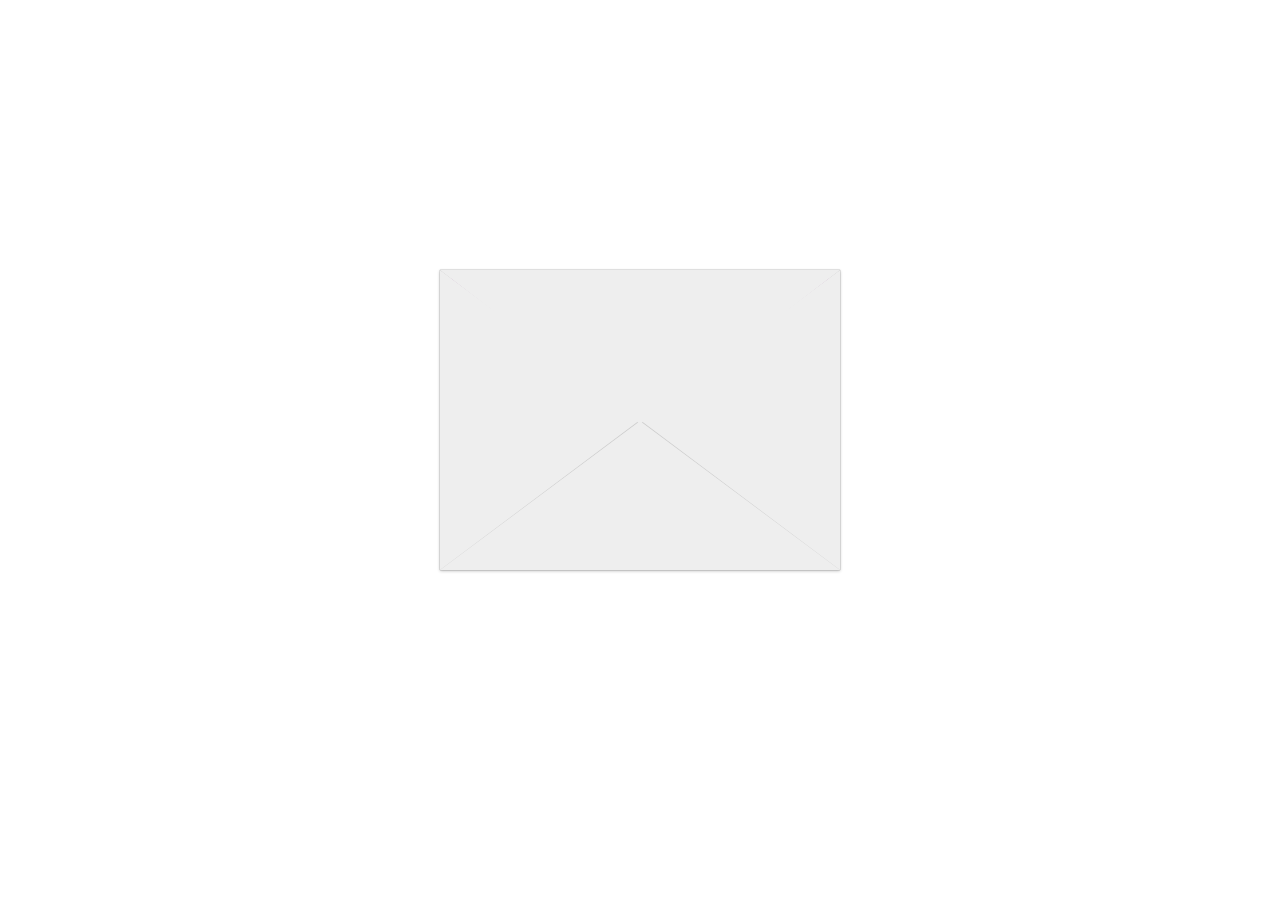
<file: fifthpage.html>
<!DOCTYPE html>
<html lang="en">
  <head>
    <meta charset="UTF-8" />
    <meta name="viewport" content="width=device-width, initial-scale=1.0" />
    <title>Happy Valentines</title>
    <link rel="stylesheet" href="fifthpage.css" />
  </head>
  <body>
    <link
      rel="stylesheet"
      href="http://fonts.googleapis.com/css?family=Pacifico"
      type="text/css"
    />

    <div id="wrapper">
      <div class="envelope open">
        <div class="flap front"></div>
        <div class="flap top"></div>
        <div class="letter" id="letter">
          <div class="center-letter animate-reveal animate-first">
            <h1>Happy Valentine's</h1>
            <br />
            <p style="margin: 0 10px">
              Hi Love, I just wanna say Happy Valentine and thank you for all
              the support that you give. Your understanding and support means so
              much to me. I appreciate how much you see me for who I truly am,
              let's create a lifetime of beautiful moments, growing stronger
              everyday. Thank you for all your love and trust.
              I love you!
            </p>
            <a href="sixthpage.html">Last</a>
          </div>
        </div>
      </div>
    </div>
    <script
      src="https://code.jquery.com/jquery-3.2.1.min.js"
      integrity="sha256-hwg4gsxgFZhOsEEamdOYGBf13FyQuiTwlAQgxVSNgt4="
      crossorigin="anonymous"
    ></script>
    <script src="fifthpage.js"></script>
  </body>
</html>
</file>
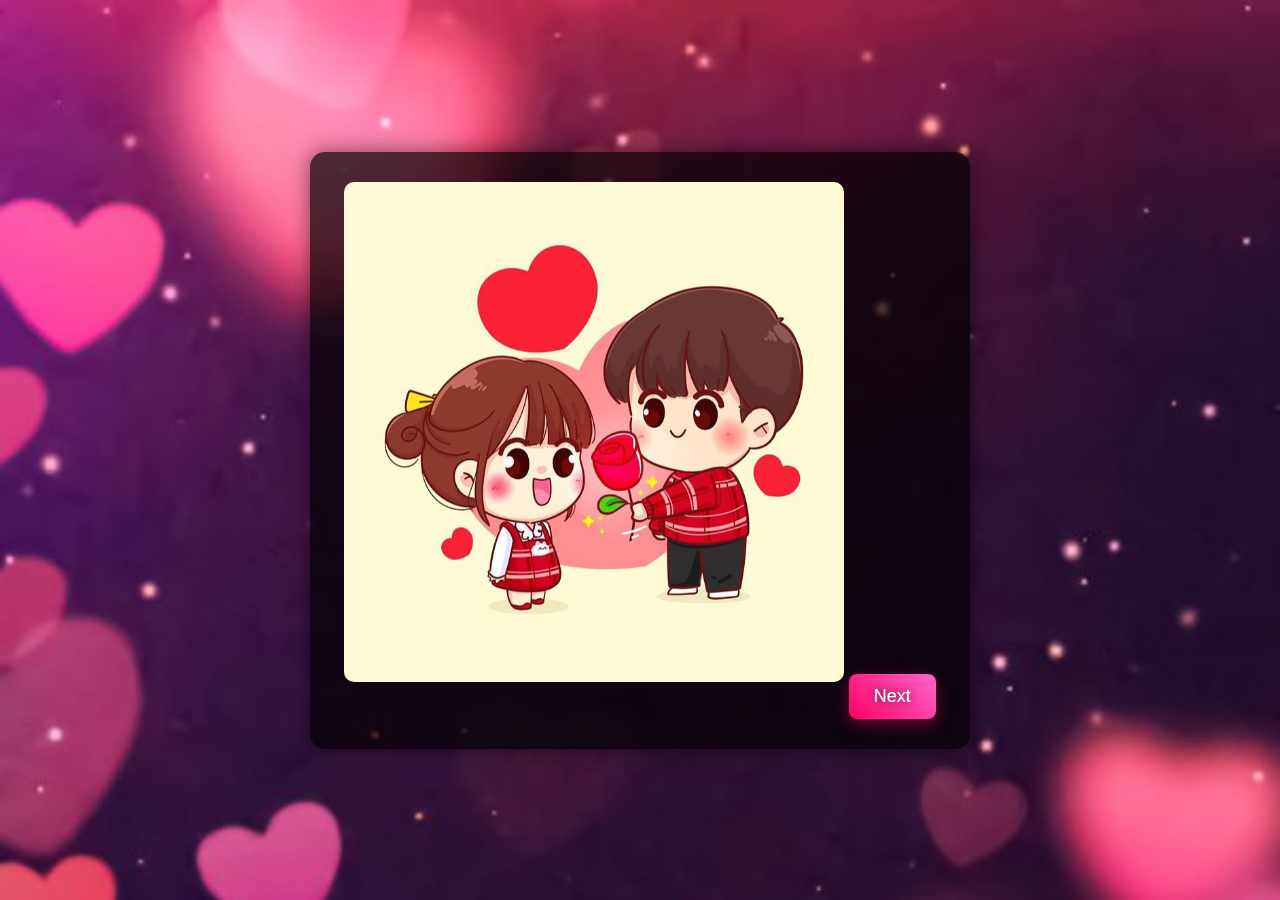
<file: firstpage.html>
<!DOCTYPE html>
<html lang="en">
  <head>
    <meta charset="UTF-8" />
    <meta name="viewport" content="width=device-width, initial-scale=1.0" />
    <title>Happy Valentine's</title>
    <link rel="stylesheet" href="firstpage.css" />
  </head>
  <body>
    <div class="container">
      <img src="FlowersForYou.jpg" alt="Foto" class="photo" />
      <a href="secondpage.html" class="next-button">Next</a>
    </div>
    <script></script>
  </body>
</html>
</file>
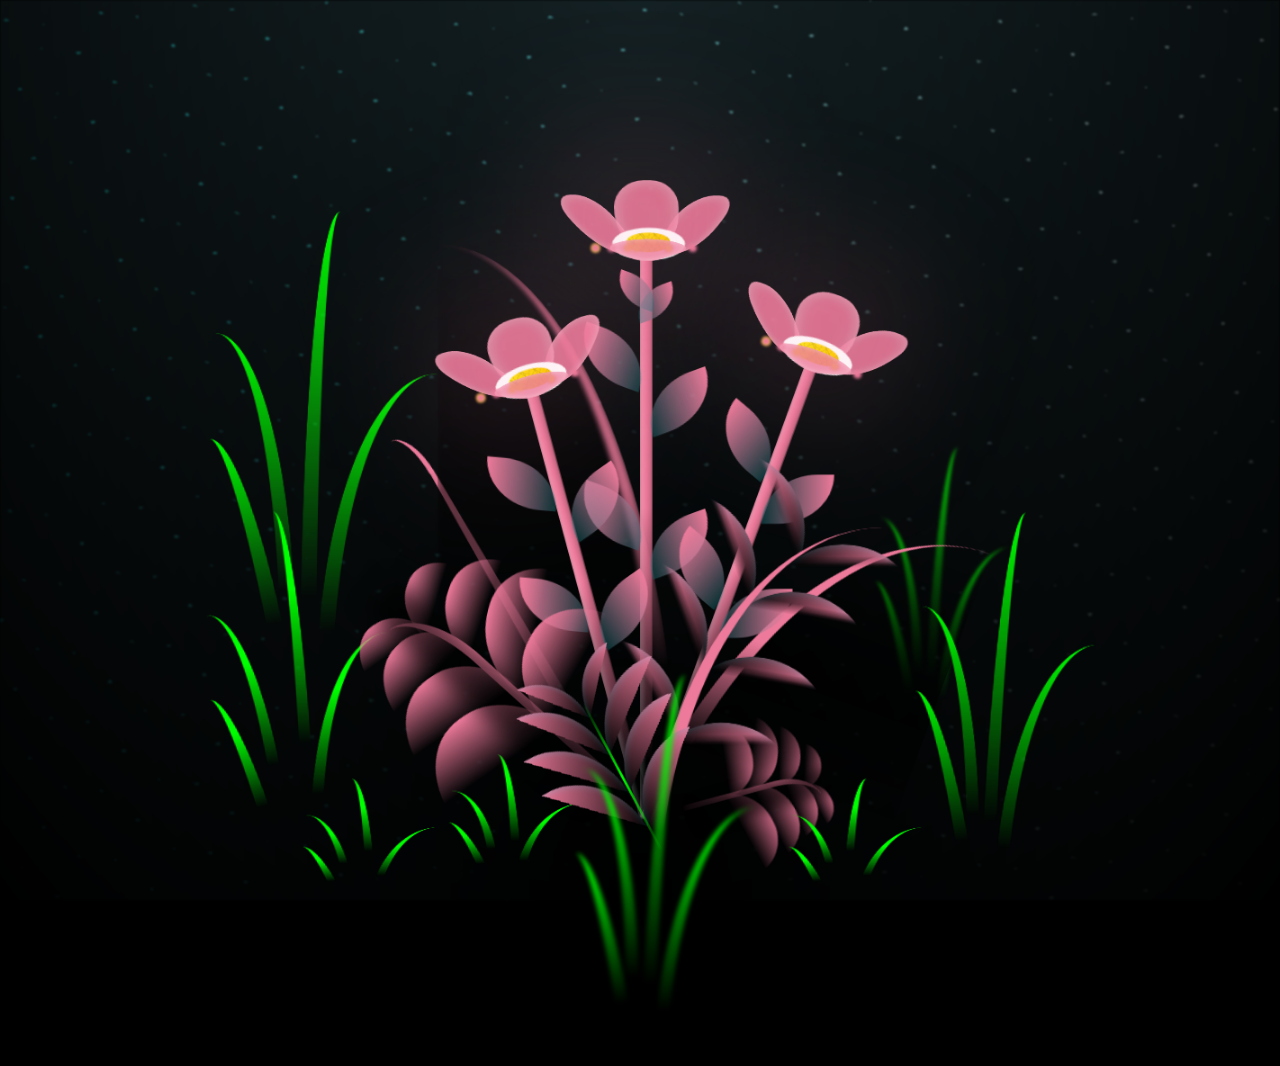
<file: flowers.html>
<!DOCTYPE html>
<html lang="en">
  <head>
    <meta charset="UTF-8" />
    <title></title>
    <link rel="stylesheet" href="styles.css" />
  </head>
  <body>
    <body class="not-loaded">
      <div class="night"></div>
      <div class="flowers">
        <div class="flower flower--1">
          <div class="flower__leafs flower__leafs--1">
            <div class="flower__leaf flower__leaf--1"></div>
            <div class="flower__leaf flower__leaf--2"></div>
            <div class="flower__leaf flower__leaf--3"></div>
            <div class="flower__leaf flower__leaf--4"></div>
            <div class="flower__white-circle"></div>

            <div class="flower__light flower__light--1"></div>
            <div class="flower__light flower__light--2"></div>
            <div class="flower__light flower__light--3"></div>
            <div class="flower__light flower__light--4"></div>
            <div class="flower__light flower__light--5"></div>
            <div class="flower__light flower__light--6"></div>
            <div class="flower__light flower__light--7"></div>
            <div class="flower__light flower__light--8"></div>
          </div>
          <div class="flower__line">
            <div class="flower__line__leaf flower__line__leaf--1"></div>
            <div class="flower__line__leaf flower__line__leaf--2"></div>
            <div class="flower__line__leaf flower__line__leaf--3"></div>
            <div class="flower__line__leaf flower__line__leaf--4"></div>
            <div class="flower__line__leaf flower__line__leaf--5"></div>
            <div class="flower__line__leaf flower__line__leaf--6"></div>
          </div>
        </div>

        <div class="flower flower--2">
          <div class="flower__leafs flower__leafs--2">
            <div class="flower__leaf flower__leaf--1"></div>
            <div class="flower__leaf flower__leaf--2"></div>
            <div class="flower__leaf flower__leaf--3"></div>
            <div class="flower__leaf flower__leaf--4"></div>
            <div class="flower__white-circle"></div>

            <div class="flower__light flower__light--1"></div>
            <div class="flower__light flower__light--2"></div>
            <div class="flower__light flower__light--3"></div>
            <div class="flower__light flower__light--4"></div>
            <div class="flower__light flower__light--5"></div>
            <div class="flower__light flower__light--6"></div>
            <div class="flower__light flower__light--7"></div>
            <div class="flower__light flower__light--8"></div>
          </div>
          <div class="flower__line">
            <div class="flower__line__leaf flower__line__leaf--1"></div>
            <div class="flower__line__leaf flower__line__leaf--2"></div>
            <div class="flower__line__leaf flower__line__leaf--3"></div>
            <div class="flower__line__leaf flower__line__leaf--4"></div>
          </div>
        </div>

        <div class="flower flower--3">
          <div class="flower__leafs flower__leafs--3">
            <div class="flower__leaf flower__leaf--1"></div>
            <div class="flower__leaf flower__leaf--2"></div>
            <div class="flower__leaf flower__leaf--3"></div>
            <div class="flower__leaf flower__leaf--4"></div>
            <div class="flower__white-circle"></div>

            <div class="flower__light flower__light--1"></div>
            <div class="flower__light flower__light--2"></div>
            <div class="flower__light flower__light--3"></div>
            <div class="flower__light flower__light--4"></div>
            <div class="flower__light flower__light--5"></div>
            <div class="flower__light flower__light--6"></div>
            <div class="flower__light flower__light--7"></div>
            <div class="flower__light flower__light--8"></div>
          </div>
          <div class="flower__line">
            <div class="flower__line__leaf flower__line__leaf--1"></div>
            <div class="flower__line__leaf flower__line__leaf--2"></div>
            <div class="flower__line__leaf flower__line__leaf--3"></div>
            <div class="flower__line__leaf flower__line__leaf--4"></div>
          </div>
        </div>

        <div class="grow-ans" style="--d: 1.2s">
          <div class="flower__g-long">
            <div class="flower__g-long__top"></div>
            <div class="flower__g-long__bottom"></div>
          </div>
        </div>

        <div class="growing-grass">
          <div class="flower__grass flower__grass--1">
            <div class="flower__grass--top"></div>
            <div class="flower__grass--bottom"></div>
            <div class="flower__grass__leaf flower__grass__leaf--1"></div>
            <div class="flower__grass__leaf flower__grass__leaf--2"></div>
            <div class="flower__grass__leaf flower__grass__leaf--3"></div>
            <div class="flower__grass__leaf flower__grass__leaf--4"></div>
            <div class="flower__grass__leaf flower__grass__leaf--5"></div>
            <div class="flower__grass__leaf flower__grass__leaf--6"></div>
            <div class="flower__grass__leaf flower__grass__leaf--7"></div>
            <div class="flower__grass__leaf flower__grass__leaf--8"></div>
            <div class="flower__grass__overlay"></div>
          </div>
        </div>

        <div class="growing-grass">
          <div class="flower__grass flower__grass--2">
            <div class="flower__grass--top"></div>
            <div class="flower__grass--bottom"></div>
            <div class="flower__grass__leaf flower__grass__leaf--1"></div>
            <div class="flower__grass__leaf flower__grass__leaf--2"></div>
            <div class="flower__grass__leaf flower__grass__leaf--3"></div>
            <div class="flower__grass__leaf flower__grass__leaf--4"></div>
            <div class="flower__grass__leaf flower__grass__leaf--5"></div>
            <div class="flower__grass__leaf flower__grass__leaf--6"></div>
            <div class="flower__grass__leaf flower__grass__leaf--7"></div>
            <div class="flower__grass__leaf flower__grass__leaf--8"></div>
            <div class="flower__grass__overlay"></div>
          </div>
        </div>

        <div class="grow-ans" style="--d: 2.4s">
          <div class="flower__g-right flower__g-right--1">
            <div class="leaf"></div>
          </div>
        </div>

        <div class="grow-ans" style="--d: 2.8s">
          <div class="flower__g-right flower__g-right--2">
            <div class="leaf"></div>
          </div>
        </div>

        <div class="grow-ans" style="--d: 2.8s">
          <div class="flower__g-front">
            <div
              class="flower__g-front__leaf-wrapper flower__g-front__leaf-wrapper--1"
            >
              <div class="flower__g-front__leaf"></div>
            </div>
            <div
              class="flower__g-front__leaf-wrapper flower__g-front__leaf-wrapper--2"
            >
              <div class="flower__g-front__leaf"></div>
            </div>
            <div
              class="flower__g-front__leaf-wrapper flower__g-front__leaf-wrapper--3"
            >
              <div class="flower__g-front__leaf"></div>
            </div>
            <div
              class="flower__g-front__leaf-wrapper flower__g-front__leaf-wrapper--4"
            >
              <div class="flower__g-front__leaf"></div>
            </div>
            <div
              class="flower__g-front__leaf-wrapper flower__g-front__leaf-wrapper--5"
            >
              <div class="flower__g-front__leaf"></div>
            </div>
            <div
              class="flower__g-front__leaf-wrapper flower__g-front__leaf-wrapper--6"
            >
              <div class="flower__g-front__leaf"></div>
            </div>
            <div
              class="flower__g-front__leaf-wrapper flower__g-front__leaf-wrapper--7"
            >
              <div class="flower__g-front__leaf"></div>
            </div>
            <div
              class="flower__g-front__leaf-wrapper flower__g-front__leaf-wrapper--8"
            >
              <div class="flower__g-front__leaf"></div>
            </div>
            <div class="flower__g-front__line"></div>
          </div>
        </div>

        <div class="grow-ans" style="--d: 3.2s">
          <div class="flower__g-fr">
            <div class="leaf"></div>
            <div class="flower__g-fr__leaf flower__g-fr__leaf--1"></div>
            <div class="flower__g-fr__leaf flower__g-fr__leaf--2"></div>
            <div class="flower__g-fr__leaf flower__g-fr__leaf--3"></div>
            <div class="flower__g-fr__leaf flower__g-fr__leaf--4"></div>
            <div class="flower__g-fr__leaf flower__g-fr__leaf--5"></div>
            <div class="flower__g-fr__leaf flower__g-fr__leaf--6"></div>
            <div class="flower__g-fr__leaf flower__g-fr__leaf--7"></div>
            <div class="flower__g-fr__leaf flower__g-fr__leaf--8"></div>
          </div>
        </div>

        <div class="long-g long-g--0">
          <div class="grow-ans" style="--d: 3s">
            <div class="leaf leaf--0"></div>
          </div>
          <div class="grow-ans" style="--d: 2.2s">
            <div class="leaf leaf--1"></div>
          </div>
          <div class="grow-ans" style="--d: 3.4s">
            <div class="leaf leaf--2"></div>
          </div>
          <div class="grow-ans" style="--d: 3.6s">
            <div class="leaf leaf--3"></div>
          </div>
        </div>

        <div class="long-g long-g--1">
          <div class="grow-ans" style="--d: 3.6s">
            <div class="leaf leaf--0"></div>
          </div>
          <div class="grow-ans" style="--d: 3.8s">
            <div class="leaf leaf--1"></div>
          </div>
          <div class="grow-ans" style="--d: 4s">
            <div class="leaf leaf--2"></div>
          </div>
          <div class="grow-ans" style="--d: 4.2s">
            <div class="leaf leaf--3"></div>
          </div>
        </div>

        <div class="long-g long-g--2">
          <div class="grow-ans" style="--d: 4s">
            <div class="leaf leaf--0"></div>
          </div>
          <div class="grow-ans" style="--d: 4.2s">
            <div class="leaf leaf--1"></div>
          </div>
          <div class="grow-ans" style="--d: 4.4s">
            <div class="leaf leaf--2"></div>
          </div>
          <div class="grow-ans" style="--d: 4.6s">
            <div class="leaf leaf--3"></div>
          </div>
        </div>

        <div class="long-g long-g--3">
          <div class="grow-ans" style="--d: 4s">
            <div class="leaf leaf--0"></div>
          </div>
          <div class="grow-ans" style="--d: 4.2s">
            <div class="leaf leaf--1"></div>
          </div>
          <div class="grow-ans" style="--d: 3s">
            <div class="leaf leaf--2"></div>
          </div>
          <div class="grow-ans" style="--d: 3.6s">
            <div class="leaf leaf--3"></div>
          </div>
        </div>

        <div class="long-g long-g--4">
          <div class="grow-ans" style="--d: 4s">
            <div class="leaf leaf--0"></div>
          </div>
          <div class="grow-ans" style="--d: 4.2s">
            <div class="leaf leaf--1"></div>
          </div>
          <div class="grow-ans" style="--d: 3s">
            <div class="leaf leaf--2"></div>
          </div>
          <div class="grow-ans" style="--d: 3.6s">
            <div class="leaf leaf--3"></div>
          </div>
        </div>

        <div class="long-g long-g--5">
          <div class="grow-ans" style="--d: 4s">
            <div class="leaf leaf--0"></div>
          </div>
          <div class="grow-ans" style="--d: 4.2s">
            <div class="leaf leaf--1"></div>
          </div>
          <div class="grow-ans" style="--d: 3s">
            <div class="leaf leaf--2"></div>
          </div>
          <div class="grow-ans" style="--d: 3.6s">
            <div class="leaf leaf--3"></div>
          </div>
        </div>

        <div class="long-g long-g--6">
          <div class="grow-ans" style="--d: 4.2s">
            <div class="leaf leaf--0"></div>
          </div>
          <div class="grow-ans" style="--d: 4.4s">
            <div class="leaf leaf--1"></div>
          </div>
          <div class="grow-ans" style="--d: 4.6s">
            <div class="leaf leaf--2"></div>
          </div>
          <div class="grow-ans" style="--d: 4.8s">
            <div class="leaf leaf--3"></div>
          </div>
        </div>

        <div class="long-g long-g--7">
          <div class="grow-ans" style="--d: 3s">
            <div class="leaf leaf--0"></div>
          </div>
          <div class="grow-ans" style="--d: 3.2s">
            <div class="leaf leaf--1"></div>
          </div>
          <div class="grow-ans" style="--d: 3.5s">
            <div class="leaf leaf--2"></div>
          </div>
          <div class="grow-ans" style="--d: 3.6s">
            <div class="leaf leaf--3"></div>
          </div>
        </div>
      </div>
      <!-- Music ( Terserah mau ganti atau ngga mah) -->
      <audio id="background-music" autoplay muted loop>
        <source src="Flowers.mp3" type="audio/mpeg" />
        Your browser does not support the audio element.
      </audio>
    </body>
    <!-- partial -->
    <script src="script.js"></script>
    <script>
      window.addEventListener("load", function () {
        const audio = document.getElementById("background-music");
        audio.muted = false; // Unmute the audio after the page loads
      });
    </script>
  </body>
</html>
</file>
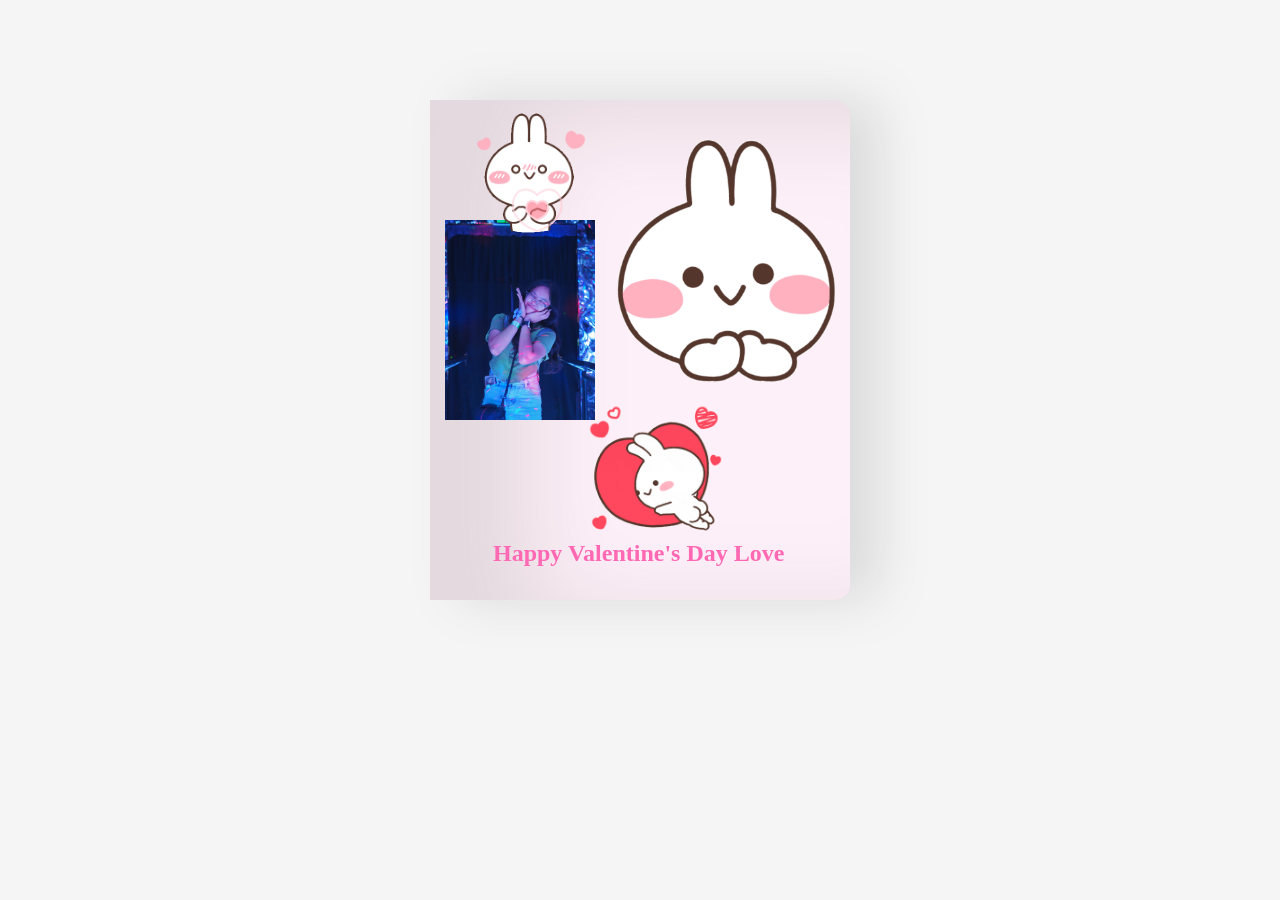
<file: fourthpage.html>
<!DOCTYPE html>
<html lang="en">
  <head>
    <meta charset="UTF-8" />
    <meta name="viewport" content="width=device-width, initial-scale=1.0" />
    <title>Happy Valentines</title>
    <link rel="stylesheet" href="fourthpage.css" />
  </head>
  <body>
    <div class="body">
      <div class="valentineCard">
        <div class="cardFront">
          <img src="WINK.gif" class="wink" alt="wink" />
          <img src="HEART.gif" class="heart" alt="heart" />
          <img src="MOVING.gif" class="moving" alt="moving" />
          <img src="her.jpg" class="her" alt="her" />
          <h2 class="happy">Happy Valentine's Day Love</h2>
        </div>
        <div class="cardInside">
          <h3 class="back">HAPPY VALENTINE'S DAY LOVE!</h3>
          <p>From Nicolai ^_^</p>
          <p>
            You make me happy in a way that no one else can. You have this way
            of making everything right, kahit na magulo na ang lahat. Having you
            makes me feel like I'm enough. Thankyou for making me feel safe,
            listening at my rants, understanding me even when I can't find the
            right words. No one else can do all of that, no one else has ever
            made me feel this kind of love, the peace. I am always grateful. I
            hope you know na kahit hindi ko laging nasasabi, your presence means
            so much to me ^_^
          </p>
          <p>
            You make me happy just by being you, by being with you, by letting
            me in your world.
          </p>
          <a href="fifthpage.html">There's more</a>
        </div>
      </div>
    </div>
  </body>
</html>
</file>
<file: fifthpage.css>
* {
  box-sizing: border-box;
}

h1 {
  font-family: "Pacifico";
  font-weight: 700;
  text-align: center;
}
.center-letter {
  margin: 8px;
  font-family: Arial, Helvetica, Sans-serif;
  font-weight: 400;
  line-height: 180%;
  color: white;
  position: relative;
  top: -100px;
  z-index: 5;
}

a {
    display: inline-block;
    padding: 15px ;
    font-size: 18px;
    color: #fff;
    background: #ff66cc;
    text-decoration: none;
    border-radius: 8px;
    transition: background 0.3s ease-in-out, transform 0.3s ease-in-out,
      box-shadow 0.3s ease-in-out;
    box-shadow: 0px 5px 15px rgba(255, 0, 102, 0.4);
  }
  
  a:hover{
    background: linear-gradient(45deg, #ff0066, #ff66cc);
    transform: scale(1.05);
    box-shadow: 0px 10px 20px rgba(255, 0, 102, 0.6);
  }

#wrapper {
  width: 400px;
  margin: 0 auto;
}

.envelope {
  width: 400px;
  /*width: 200px;*/
  height: 300px;
  /*height: 100px;*/
  margin: 270px auto 0;
  background: #ddd;
  box-shadow: 0 0 1px rgba(0, 0, 0, 0.5), 0 1px 3px rgba(0, 0, 0, 0.25);
  position: relative;
  perspective: 800px;
}
.envelope:after {
  content: "";
  position: absolute;
  top: 0;
  left: 0;
  width: 0;
  height: 0;
  border: 0 solid rgba(0, 0, 0, 0.25);
  border-width: 145px 200px;
  /*border-width: 45px 200px;*/

  border-top-color: transparent;
  z-index: 2;
}

.envelope .flap {
  position: absolute;
  width: 100%;
  height: 0;
  border: 0 solid transparent;
  /*border-width: 50px 100px;*/
  border-width: 150px 200px;

  z-index: 3;
}
.envelope .flap.front {
  border-left-color: #eee;
  border-right-color: #eee;
  border-bottom-color: #ccc;
  z-index: 3;
}
.envelope .flap.front:after {
  content: "";
  width: 100%;
  height: 0;
  position: absolute;
  left: -200px;
  bottom: -150px;
  border: 0 solid transparent;
  border-width: 149px 200px;
  /*

    left: -100px;
    bottom: -50px;
    border: 0 solid transparent;
    border-width: 49px 100px;*/
  border-bottom-color: #eee;
}

.envelope .flap.top {
  border-top-width: 55px;
  border-top-color: #aaa;
  z-index: 3;
  animation-duration: 1s;
  animation-fill-mode: forwards;
  -webkit-transform-origin-y: top;
  /*transform-origin-y: top;*/
  transform-origin: center top;

  perspective: 800;
  transform-style: preserve-3d;
}
.envelope.open .flap.top {
  animation-name: flip;
}
.envelope .flap.top:after {
  content: "";
  position: absolute;
  left: -200px; /* border-left-width */
  top: -55px; /* border-top-width */
  width: 100%;
  height: 0;
  border: 0 solid transparent;
  border-width: 154px 200px;
  border-top-color: #eee;
}

.envelope .letter {
  position: absolute;
  width: 394px;
  height: 284px;
  background: #dda0dd;
  top: 8px;
  left: 3px;
  border-left: 1px solid #ccc;
  border-right: 1px solid #ccc;
  /*display: none; */
  /* temp */
  z-index: 1;
  animation-duration: 2s;
  animation-delay: 1.5s;
  animation-fill-mode: forwards;
  transform-style: preserve-3d;
}
.envelope.open .letter {
  animation-name: remove;
  z-index: 1;
}
.envelope .letter:before,
.envelope .letter:after {
  content: "";
  position: absolute;
  width: 392px;
  height: 50%;
  left: -1px;
  background: #dda0dd;
  border-left: 1px solid #ccc;
  border-right: 1px solid #ccc;
  /*background: url('http://www.placecage.com/c/400/143');*/
  animation-duration: 1s;
  animation-delay: 4s;

  animation-fill-mode: forwards;
  -webkit-transform-origin-y: top;
  /*transform-origin-y: top;*/
  transform-origin: center top;

  transform-style: preserve-3d;
  /*transform: rotateX(10deg);*/
}
.envelope .letter:before {
  z-index: 2;
  border-bottom: 1px solid #ccc;
}
.envelope.open .letter:before {
  animation-name: fold-up;
}
.envelope .letter:after {
  animation-delay: 5s;
  animation-fill-mode: forwards;
  -webkit-transform-origin-y: bottom;
  /*transform-origin-y: bottom;*/
  transform-origin: center bottom;

  /*transform: rotateX(-5deg);*/
  bottom: 0;
}
.envelope.open .letter:after {
  animation-name: fold-down;
  border-top: 1px solid #ccc;
}

@keyframes flip {
  100% {
    transform: rotateX(180deg);
    z-index: 1;
  }
}

@keyframes remove {
  50% {
    top: -270px;
  }
  100% {
    top: 8px;
    z-index: 3;
  }
}

@keyframes fold-up {
  from {
  }
  to {
    transform: rotateX(180deg);
  }
}

@keyframes fold-down {
  from {
  }
  to {
    transform: rotateX(-180deg);
  }
}

.animate-reveal {
  opacity: 0;
  -webkit-animation: reveal 4000ms cubic-bezier(0, 1, 0.5, 1) 1 normal forwards;
  -moz-animation: reveal 4000ms ease-in 1 normal forwards;
  -o-animation: reveal 4000ms cubic-bezier(0, 1, 0.5, 1) 1 normal forwards;
  animation: reveal 4000ms cubic-bezier(0, 1, 0.5, 1) 1 normal forwards;
}

.animate-first {
  -webkit-animation-delay: 5600ms;
  -moz-animation-delay: 5600ms;
  -o-animation-delay: 5600ms;
  animation-delay: 5600ms;
}

.animate-second {
  position: relative;
  top: -100px;
  -webkit-animation-delay: 7000ms;
  -moz-animation-delay: 7000ms;
  -o-animation-delay: 7000ms;
  animation-delay: 7000ms;
}

@keyframes reveal {
  0% {
    opacity: 0;
    -webkit-transform: translateY(20%);
    -moz-transform: translateY(20%);
    -o-transform: translateY(20%);
    transform: translateY(20%);
  }
  100% {
    opacity: 1;
    -webkit-transform: translateY(0);
    -moz-transform: translateY(0);
    -o-transform: translateY(0);
    transform: translateY(0);
  }
}
</file>
<file: firstpage.css>
body {
  background-image: url("Background.jpg");
  background-size: cover;
  display: flex;
  justify-content: center;
  align-items: center;
  height: 100vh;
  margin: 0;
  font-family: "Arial", sans-serif;
  color: #fff;
  text-shadow: 0px 0px 10px rgba(0, 0, 0, 0.7);
}

.container {
  text-align: center;
  background: rgba(0, 0, 0, 0.7);
  padding: 30px;
  border-radius: 15px;
  box-shadow: 0px 0px 20px rgba(0, 0, 0, 0.5);
  max-width: 600px;
  width: 90%;
  margin: 20px;
}

.photo {
  width: 100%;
  height: auto;
  max-width: 500px;
  border-radius: 10px;
  margin-bottom: 20px;
  transition: transform 0.3s ease-in-out;
}

.photo:hover {
  transform: scale(1.05);
}

.next-button {
  display: inline-block;
  padding: 12px 25px;
  font-size: 18px;
  color: #fff;
  background: linear-gradient(45deg, #ff0066, #ff66cc);
  text-decoration: none;
  border-radius: 8px;
  transition: background 0.3s ease-in-out, transform 0.3s ease-in-out,
    box-shadow 0.3s ease-in-out;
  box-shadow: 0px 5px 15px rgba(255, 0, 102, 0.4);
}

.next-button:hover {
  background: linear-gradient(45deg, #ff0066, #ff66cc);
  transform: scale(1.05);
  box-shadow: 0px 10px 20px rgba(255, 0, 102, 0.6);
}
</file>
<file: styles.css>
*,
*::after,
*::before {
  padding: 0;
  margin: 0;
  box-sizing: border-box;
}

:root {
  --dark-color: #000;
}

body {
  display: flex;
  align-items: flex-end;
  justify-content: center;
  min-height: 100vh;
  background-color: var(--dark-color);
  overflow: hidden;
  perspective: 1000px;
}

.night {
  position: fixed;
  left: 50%;
  top: 0;
  transform: translateX(-50%);
  width: 100%;
  height: 100%;
  filter: blur(0.1vmin);
  background-image: radial-gradient(ellipse at top, transparent 0%, var(--dark-color)), radial-gradient(ellipse at bottom, var(--dark-color), rgba(145, 233, 255, 0.2)), repeating-linear-gradient(220deg, black 0px, black 19px, transparent 19px, transparent 22px), repeating-linear-gradient(189deg, black 0px, black 19px, transparent 19px, transparent 22px), repeating-linear-gradient(148deg, black 0px, black 19px, transparent 19px, transparent 22px), linear-gradient(90deg, #00fffa, #f0f0f0);
}

.flowers {
  position: relative;
  transform: scale(0.9);
}

.flower {
  position: absolute;
  bottom: 10vmin;
  transform-origin: bottom center;
  z-index: 10;
  --fl-speed: 0.8s;
}
.flower--1 {
  animation: moving-flower-1 4s linear infinite;
}
.flower--1 .flower__line {
  height: 70vmin;
  animation-delay: 0.3s;
}
.flower--1 .flower__line__leaf--1 {
  animation: blooming-leaf-right var(--fl-speed) 1.6s backwards;
}
.flower--1 .flower__line__leaf--2 {
  animation: blooming-leaf-right var(--fl-speed) 1.4s backwards;
}
.flower--1 .flower__line__leaf--3 {
  animation: blooming-leaf-left var(--fl-speed) 1.2s backwards;
}
.flower--1 .flower__line__leaf--4 {
  animation: blooming-leaf-left var(--fl-speed) 1s backwards;
}
.flower--1 .flower__line__leaf--5 {
  animation: blooming-leaf-right var(--fl-speed) 1.8s backwards;
}
.flower--1 .flower__line__leaf--6 {
  animation: blooming-leaf-left var(--fl-speed) 2s backwards;
}
.flower--2 {
  left: 50%;
  transform: rotate(20deg);
  animation: moving-flower-2 4s linear infinite;
}
.flower--2 .flower__line {
  height: 60vmin;
  animation-delay: 0.6s;
}
.flower--2 .flower__line__leaf--1 {
  animation: blooming-leaf-right var(--fl-speed) 1.9s backwards;
}
.flower--2 .flower__line__leaf--2 {
  animation: blooming-leaf-right var(--fl-speed) 1.7s backwards;
}
.flower--2 .flower__line__leaf--3 {
  animation: blooming-leaf-left var(--fl-speed) 1.5s backwards;
}
.flower--2 .flower__line__leaf--4 {
  animation: blooming-leaf-left var(--fl-speed) 1.3s backwards;
}
.flower--3 {
  left: 50%;
  transform: rotate(-15deg);
  animation: moving-flower-3 4s linear infinite;
}
.flower--3 .flower__line {
  animation-delay: 0.9s;
}
.flower--3 .flower__line__leaf--1 {
  animation: blooming-leaf-right var(--fl-speed) 2.5s backwards;
}
.flower--3 .flower__line__leaf--2 {
  animation: blooming-leaf-right var(--fl-speed) 2.3s backwards;
}
.flower--3 .flower__line__leaf--3 {
  animation: blooming-leaf-left var(--fl-speed) 2.1s backwards;
}
.flower--3 .flower__line__leaf--4 {
  animation: blooming-leaf-left var(--fl-speed) 1.9s backwards;
}
.flower__leafs {
  position: relative;
  animation: blooming-flower 2s backwards;
}
.flower__leafs--1 {
  animation-delay: 1.1s;
}
.flower__leafs--2 {
  animation-delay: 1.4s;
}
.flower__leafs--3 {
  animation-delay: 1.7s;
}
.flower__leafs::after {
  content: "";
  position: absolute;
  left: 0;
  top: 0;
  transform: translate(-50%, -100%);
  width: 8vmin;
  height: 8vmin;
  background-color: #ED7A9B;
  filter: blur(10vmin);
}
.flower__leaf {
  position: absolute;
  bottom: 0;
  left: 50%;
  width: 8vmin;
  height: 11vmin;
  border-radius: 51% 49% 47% 53%/44% 45% 55% 69%;
  background-color: #ED7A9B;
  background-image: linear-gradient(to top, #ED7A9B, #ED7A9B);
  transform-origin: bottom center;
  opacity: 0.9;
  box-shadow: inset 0 0 2vmin rgba(255, 255, 255, 0.5);
}
.flower__leaf--1 {
  transform: translate(-10%, 1%) rotateY(40deg) rotateX(-50deg);
}
.flower__leaf--2 {
  transform: translate(-50%, -4%) rotateX(40deg);
}
.flower__leaf--3 {
  transform: translate(-90%, 0%) rotateY(45deg) rotateX(50deg);
}
.flower__leaf--4 {
  width: 8vmin;
  height: 8vmin;
  transform-origin: bottom left;
  border-radius: 4vmin 10vmin 4vmin 4vmin;
  transform: translate(0%, 18%) rotateX(70deg) rotate(-43deg);
  background-image: linear-gradient(to top, #ED7A9B, #ED7A9B);
  z-index: 1;
  opacity: 0.8;
}
.flower__white-circle {
  position: absolute;
  left: -3.5vmin;
  top: -3vmin;
  width: 9vmin;
  height: 4vmin;
  border-radius: 50%;
  background-color: #fff;
}
.flower__white-circle::after {
  content: "";
  position: absolute;
  left: 50%;
  top: 45%;
  transform: translate(-50%, -50%);
  width: 60%;
  height: 60%;
  border-radius: inherit;
  background-image: repeating-linear-gradient(135deg, rgba(0, 0, 0, 0.03) 0px, rgba(0, 0, 0, 0.03) 1px, transparent 1px, transparent 12px), repeating-linear-gradient(45deg, rgba(0, 0, 0, 0.03) 0px, rgba(0, 0, 0, 0.03) 1px, transparent 1px, transparent 12px), repeating-linear-gradient(67.5deg, rgba(0, 0, 0, 0.03) 0px, rgba(0, 0, 0, 0.03) 1px, transparent 1px, transparent 12px), repeating-linear-gradient(135deg, rgba(0, 0, 0, 0.03) 0px, rgba(0, 0, 0, 0.03) 1px, transparent 1px, transparent 12px), repeating-linear-gradient(45deg, rgba(0, 0, 0, 0.03) 0px, rgba(0, 0, 0, 0.03) 1px, transparent 1px, transparent 12px), repeating-linear-gradient(112.5deg, rgba(0, 0, 0, 0.03) 0px, rgba(0, 0, 0, 0.03) 1px, transparent 1px, transparent 12px), repeating-linear-gradient(112.5deg, rgba(0, 0, 0, 0.03) 0px, rgba(0, 0, 0, 0.03) 1px, transparent 1px, transparent 12px), repeating-linear-gradient(45deg, rgba(0, 0, 0, 0.03) 0px, rgba(0, 0, 0, 0.03) 1px, transparent 1px, transparent 12px), repeating-linear-gradient(22.5deg, rgba(0, 0, 0, 0.03) 0px, rgba(0, 0, 0, 0.03) 1px, transparent 1px, transparent 12px), repeating-linear-gradient(45deg, rgba(0, 0, 0, 0.03) 0px, rgba(0, 0, 0, 0.03) 1px, transparent 1px, transparent 12px), repeating-linear-gradient(22.5deg, rgba(0, 0, 0, 0.03) 0px, rgba(0, 0, 0, 0.03) 1px, transparent 1px, transparent 12px), repeating-linear-gradient(135deg, rgba(0, 0, 0, 0.03) 0px, rgba(0, 0, 0, 0.03) 1px, transparent 1px, transparent 12px), repeating-linear-gradient(157.5deg, rgba(0, 0, 0, 0.03) 0px, rgba(0, 0, 0, 0.03) 1px, transparent 1px, transparent 12px), repeating-linear-gradient(67.5deg, rgba(0, 0, 0, 0.03) 0px, rgba(0, 0, 0, 0.03) 1px, transparent 1px, transparent 12px), repeating-linear-gradient(67.5deg, rgba(0, 0, 0, 0.03) 0px, rgba(0, 0, 0, 0.03) 1px, transparent 1px, transparent 12px), linear-gradient(90deg, #ffeb12, #ffce00);
}
.flower__line {
  height: 55vmin;
  width: 1.5vmin;
  background-image: linear-gradient(to left, rgba(0, 0, 0, 0.2), transparent, rgba(255, 255, 255, 0.2)), linear-gradient(to top, transparent 10%, #ED7A9B, #ED7A9B);
  box-shadow: inset 0 0 2px rgba(0, 0, 0, 0.5);
  animation: grow-flower-tree 4s backwards;
}
.flower__line__leaf {
  --w: 7vmin;
  --h: calc(var(--w) + 2vmin);
  position: absolute;
  top: 20%;
  left: 90%;
  width: var(--w);
  height: var(--h);
  border-top-right-radius: var(--h);
  border-bottom-left-radius: var(--h);
  background-image: linear-gradient(to top, rgba(20, 117, 122, 0.4), #ED7A9B);
}
.flower__line__leaf--1 {
  transform: rotate(70deg) rotateY(30deg);
}
.flower__line__leaf--2 {
  top: 45%;
  transform: rotate(70deg) rotateY(30deg);
}
.flower__line__leaf--3, .flower__line__leaf--4, .flower__line__leaf--6 {
  border-top-right-radius: 0;
  border-bottom-left-radius: 0;
  border-top-left-radius: var(--h);
  border-bottom-right-radius: var(--h);
  left: -460%;
  top: 12%;
  transform: rotate(-70deg) rotateY(30deg);
}
.flower__line__leaf--4 {
  top: 40%;
}
.flower__line__leaf--5 {
  top: 0;
  transform-origin: left;
  transform: rotate(70deg) rotateY(30deg) scale(0.6);
}
.flower__line__leaf--6 {
  top: -2%;
  left: -450%;
  transform-origin: right;
  transform: rotate(-70deg) rotateY(30deg) scale(0.6);
}
.flower__light {
  position: absolute;
  bottom: 0vmin;
  width: 1vmin;
  height: 1vmin;
  background-color: #fffb00;
  border-radius: 50%;
  filter: blur(0.2vmin);
  animation: light-ans 4s linear infinite backwards;
}
.flower__light:nth-child(odd) {
  background-color: #ED7A9B;
}
.flower__light--1 {
  left: -2vmin;
  animation-delay: 1s;
}
.flower__light--2 {
  left: 3vmin;
  animation-delay: 0.5s;
}
.flower__light--3 {
  left: -6vmin;
  animation-delay: 0.3s;
}
.flower__light--4 {
  left: 6vmin;
  animation-delay: 0.9s;
}
.flower__light--5 {
  left: -1vmin;
  animation-delay: 1.5s;
}
.flower__light--6 {
  left: -4vmin;
  animation-delay: 3s;
}
.flower__light--7 {
  left: 3vmin;
  animation-delay: 2s;
}
.flower__light--8 {
  left: -6vmin;
  animation-delay: 3.5s;
}
.flower__grass {
  --c: #ED7A9B;
  --line-w: 1.5vmin;
  position: absolute;
  bottom: 12vmin;
  left: -7vmin;
  display: flex;
  flex-direction: column;
  align-items: flex-end;
  z-index: 20;
  transform-origin: bottom center;
  transform: rotate(-48deg) rotateY(40deg);
}
.flower__grass--1 {
  animation: moving-grass 2s linear infinite;
}
.flower__grass--2 {
  left: 2vmin;
  bottom: 10vmin;
  transform: scale(0.5) rotate(75deg) rotateX(10deg) rotateY(-200deg);
  opacity: 0.8;
  z-index: 0;
  animation: moving-grass--2 1.5s linear infinite;
}
.flower__grass--top {
  width: 7vmin;
  height: 10vmin;
  border-top-right-radius: 100%;
  border-right: var(--line-w) solid var(--c);
  transform-origin: bottom center;
  transform: rotate(-2deg);
}
.flower__grass--bottom {
  margin-top: -2px;
  width: var(--line-w);
  height: 25vmin;
  background-image: linear-gradient(to top, transparent, var(--c));
}
.flower__grass__leaf {
  --size: 10vmin;
  position: absolute;
  width: calc(var(--size) * 2.1);
  height: var(--size);
  border-top-left-radius: var(--size);
  border-top-right-radius: var(--size);
  background-image: linear-gradient(to top, transparent, transparent 30%, var(--c));
  z-index: 100;
}
.flower__grass__leaf--1 {
  top: -6%;
  left: 30%;
  --size: 6vmin;
  transform: rotate(-20deg);
  animation: growing-grass-ans--1 2s 2.6s backwards;
}
@keyframes growing-grass-ans--1 {
  0% {
    transform-origin: bottom left;
    transform: rotate(-20deg) scale(0);
  }
}
.flower__grass__leaf--2 {
  top: -5%;
  left: -110%;
  --size: 6vmin;
  transform: rotate(10deg);
  animation: growing-grass-ans--2 2s 2.4s linear backwards;
}
@keyframes growing-grass-ans--2 {
  0% {
    transform-origin: bottom right;
    transform: rotate(10deg) scale(0);
  }
}
.flower__grass__leaf--3 {
  top: 5%;
  left: 60%;
  --size: 8vmin;
  transform: rotate(-18deg) rotateX(-20deg);
  animation: growing-grass-ans--3 2s 2.2s linear backwards;
}
@keyframes growing-grass-ans--3 {
  0% {
    transform-origin: bottom left;
    transform: rotate(-18deg) rotateX(-20deg) scale(0);
  }
}
.flower__grass__leaf--4 {
  top: 6%;
  left: -135%;
  --size: 8vmin;
  transform: rotate(2deg);
  animation: growing-grass-ans--4 2s 2s linear backwards;
}
@keyframes growing-grass-ans--4 {
  0% {
    transform-origin: bottom right;
    transform: rotate(2deg) scale(0);
  }
}
.flower__grass__leaf--5 {
  top: 20%;
  left: 60%;
  --size: 10vmin;
  transform: rotate(-24deg) rotateX(-20deg);
  animation: growing-grass-ans--5 2s 1.8s linear backwards;
}
@keyframes growing-grass-ans--5 {
  0% {
    transform-origin: bottom left;
    transform: rotate(-24deg) rotateX(-20deg) scale(0);
  }
}
.flower__grass__leaf--6 {
  top: 22%;
  left: -180%;
  --size: 10vmin;
  transform: rotate(10deg);
  animation: growing-grass-ans--6 2s 1.6s linear backwards;
}
@keyframes growing-grass-ans--6 {
  0% {
    transform-origin: bottom right;
    transform: rotate(10deg) scale(0);
  }
}
.flower__grass__leaf--7 {
  top: 39%;
  left: 70%;
  --size: 10vmin;
  transform: rotate(-10deg);
  animation: growing-grass-ans--7 2s 1.4s linear backwards;
}
@keyframes growing-grass-ans--7 {
  0% {
    transform-origin: bottom left;
    transform: rotate(-10deg) scale(0);
  }
}
.flower__grass__leaf--8 {
  top: 40%;
  left: -215%;
  --size: 11vmin;
  transform: rotate(10deg);
  animation: growing-grass-ans--8 2s 1.2s linear backwards;
}
@keyframes growing-grass-ans--8 {
  0% {
    transform-origin: bottom right;
    transform: rotate(10deg) scale(0);
  }
}
.flower__grass__overlay {
  position: absolute;
  top: -10%;
  right: 0%;
  width: 100%;
  height: 100%;
  background-color: rgba(0, 0, 0, 0.6);
  filter: blur(1.5vmin);
  z-index: 100;
}
.flower__g-long {
  --w: 2vmin;
  --h: 6vmin;
  --c: #ED7A9B;
  position: absolute;
  bottom: 10vmin;
  left: -3vmin;
  transform-origin: bottom center;
  transform: rotate(-30deg) rotateY(-20deg);
  display: flex;
  flex-direction: column;
  align-items: flex-end;
  animation: flower-g-long-ans 3s linear infinite;
}
@keyframes flower-g-long-ans {
  0%, 100% {
    transform: rotate(-30deg) rotateY(-20deg);
  }
  50% {
    transform: rotate(-32deg) rotateY(-20deg);
  }
}
.flower__g-long__top {
  top: calc(var(--h) * -1);
  width: calc(var(--w) + 1vmin);
  height: var(--h);
  border-top-right-radius: 100%;
  border-right: 0.7vmin solid var(--c);
  transform: translate(-0.7vmin, 1vmin);
}
.flower__g-long__bottom {
  width: var(--w);
  height: 50vmin;
  transform-origin: bottom center;
  background-image: linear-gradient(to top, transparent 30%, var(--c));
  box-shadow: inset 0 0 2px rgba(0, 0, 0, 0.5);
  clip-path: polygon(35% 0, 65% 1%, 100% 100%, 0% 100%);
}
.flower__g-right {
  position: absolute;
  bottom: 6vmin;
  left: -2vmin;
  transform-origin: bottom left;
  transform: rotate(20deg);
}
.flower__g-right .leaf {
  width: 30vmin;
  height: 50vmin;
  border-top-left-radius: 100%;
  border-left: 2vmin solid #ED7A9B;
  background-image: linear-gradient(to bottom, transparent, var(--dark-color) 60%);
  -webkit-mask-image: linear-gradient(to top, transparent 30%, #00FF00 60%);
}
.flower__g-right--1 {
  animation: flower-g-right-ans 2.5s linear infinite;
}
.flower__g-right--2 {
  left: 5vmin;
  transform: rotateY(-180deg);
  animation: flower-g-right-ans--2 3s linear infinite;
}
.flower__g-right--2 .leaf {
  height: 75vmin;
  filter: blur(0.3vmin);
  opacity: 0.8;
}
@keyframes flower-g-right-ans {
  0%, 100% {
    transform: rotate(20deg);
  }
  50% {
    transform: rotate(24deg) rotateX(-20deg);
  }
}
@keyframes flower-g-right-ans--2 {
  0%, 100% {
    transform: rotateY(-180deg) rotate(0deg) rotateX(-20deg);
  }
  50% {
    transform: rotateY(-180deg) rotate(6deg) rotateX(-20deg);
  }
}
.flower__g-front {
  position: absolute;
  bottom: 6vmin;
  left: 2.5vmin;
  z-index: 100;
  transform-origin: bottom center;
  transform: rotate(-28deg) rotateY(30deg) scale(1.04);
  animation: flower__g-front-ans 2s linear infinite;
}
@keyframes flower__g-front-ans {
  0%, 100% {
    transform: rotate(-28deg) rotateY(30deg) scale(1.04);
  }
  50% {
    transform: rotate(-35deg) rotateY(40deg) scale(1.04);
  }
}
.flower__g-front__line {
  width: 0.3vmin;
  height: 20vmin;
  background-image: linear-gradient(to top, transparent, #00FF00, transparent 100%);
  position: relative;
}
.flower__g-front__leaf-wrapper {
  position: absolute;
  top: 0;
  left: 0;
  transform-origin: bottom left;
  transform: rotate(10deg);
}
.flower__g-front__leaf-wrapper:nth-child(even) {
  left: 0vmin;
  transform: rotateY(-180deg) rotate(5deg);
  animation: flower__g-front__leaf-left-ans 1s ease-in backwards;
}
.flower__g-front__leaf-wrapper:nth-child(odd) {
  animation: flower__g-front__leaf-ans 1s ease-in backwards;
}
.flower__g-front__leaf-wrapper--1 {
  top: -8vmin;
  transform: scale(0.7);
  animation: flower__g-front__leaf-ans 1s 5.5s ease-in backwards !important;
}
.flower__g-front__leaf-wrapper--2 {
  top: -8vmin;
  transform: rotateY(-180deg) scale(0.7) !important;
  animation: flower__g-front__leaf-left-ans-2 1s 4.6s ease-in backwards !important;
}
.flower__g-front__leaf-wrapper--3 {
  top: -3vmin;
  animation: flower__g-front__leaf-ans 1s 4.6s ease-in backwards;
}
.flower__g-front__leaf-wrapper--4 {
  top: -3vmin;
  transform: rotateY(-180deg) scale(0.9) !important;
  animation: flower__g-front__leaf-left-ans-2 1s 4.6s ease-in backwards !important;
}
@keyframes flower__g-front__leaf-left-ans-2 {
  0% {
    transform: rotateY(-180deg) scale(0);
  }
}
.flower__g-front__leaf-wrapper--5, .flower__g-front__leaf-wrapper--6 {
  top: 2vmin;
}
.flower__g-front__leaf-wrapper--7, .flower__g-front__leaf-wrapper--8 {
  top: 6.5vmin;
}
.flower__g-front__leaf-wrapper--2 {
  animation-delay: 5.2s !important;
}
.flower__g-front__leaf-wrapper--3 {
  animation-delay: 4.9s !important;
}
.flower__g-front__leaf-wrapper--5 {
  animation-delay: 4.3s !important;
}
.flower__g-front__leaf-wrapper--6 {
  animation-delay: 4.1s !important;
}
.flower__g-front__leaf-wrapper--7 {
  animation-delay: 3.8s !important;
}
.flower__g-front__leaf-wrapper--8 {
  animation-delay: 3.5s !important;
}
@keyframes flower__g-front__leaf-ans {
  0% {
    transform: rotate(10deg) scale(0);
  }
}
@keyframes flower__g-front__leaf-left-ans {
  0% {
    transform: rotateY(-180deg) rotate(5deg) scale(0);
  }
}
.flower__g-front__leaf {
  width: 10vmin;
  height: 10vmin;
  border-radius: 100% 0% 0% 100%/100% 100% 0% 0%;
  box-shadow: inset 0 2px 1vmin rgba(44, 238, 252, 0.2);
  background-image: linear-gradient(to bottom left, transparent, var(--dark-color)), linear-gradient(to bottom right, #ED7A9B 50%, transparent 50%, transparent);
  -webkit-mask-image: linear-gradient(to bottom right, #ED7A9B 50%, transparent 50%, transparent);
  mask-image: linear-gradient(to bottom right, #ED7A9B 50%, transparent 50%, transparent);
}
.flower__g-fr {
  position: absolute;
  bottom: -4vmin;
  left: vmin;
  transform-origin: bottom left;
  z-index: 10;
  animation: flower__g-fr-ans 2s linear infinite;
}
@keyframes flower__g-fr-ans {
  0%, 100% {
    transform: rotate(2deg);
  }
  50% {
    transform: rotate(4deg);
  }
}
.flower__g-fr .leaf {
  width: 30vmin;
  height: 50vmin;
  border-top-left-radius: 100%;
  border-left: 2vmin solid #ED7A9B;
  -webkit-mask-image: linear-gradient(to top, transparent 25%, #ED7A9B 50%);
  position: relative;
  z-index: 1;
}
.flower__g-fr__leaf {
  position: absolute;
  top: 0;
  left: 0;
  width: 10vmin;
  height: 10vmin;
  border-radius: 100% 0% 0% 100%/100% 100% 0% 0%;
  box-shadow: inset 0 2px 1vmin rgba(44, 238, 252, 0.2);
  background-image: linear-gradient(to bottom left, transparent, var(--dark-color) 98%), linear-gradient(to bottom right, #ED7A9B 45%, transparent 50%, transparent);
  -webkit-mask-image: linear-gradient(135deg, #ED7A9B 40%, transparent 50%, transparent);
}
.flower__g-fr__leaf--1 {
  left: 20vmin;
  transform: rotate(45deg);
  animation: flower__g-fr-leaft-ans-1 0.5s 5.2s linear backwards;
}
@keyframes flower__g-fr-leaft-ans-1 {
  0% {
    transform-origin: left;
    transform: rotate(45deg) scale(0);
  }
}
.flower__g-fr__leaf--2 {
  left: 12vmin;
  top: -7vmin;
  transform: rotate(25deg) rotateY(-180deg);
  animation: flower__g-fr-leaft-ans-6 0.5s 5s linear backwards;
}
.flower__g-fr__leaf--3 {
  left: 15vmin;
  top: 6vmin;
  transform: rotate(55deg);
  animation: flower__g-fr-leaft-ans-5 0.5s 4.8s linear backwards;
}
.flower__g-fr__leaf--4 {
  left: 6vmin;
  top: -2vmin;
  transform: rotate(25deg) rotateY(-180deg);
  animation: flower__g-fr-leaft-ans-6 0.5s 4.6s linear backwards;
}
.flower__g-fr__leaf--5 {
  left: 10vmin;
  top: 14vmin;
  transform: rotate(55deg);
  animation: flower__g-fr-leaft-ans-5 0.5s 4.4s linear backwards;
}
@keyframes flower__g-fr-leaft-ans-5 {
  0% {
    transform-origin: left;
    transform: rotate(55deg) scale(0);
  }
}
.flower__g-fr__leaf--6 {
  left: 0vmin;
  top: 6vmin;
  transform: rotate(25deg) rotateY(-180deg);
  animation: flower__g-fr-leaft-ans-6 0.5s 4.2s linear backwards;
}
@keyframes flower__g-fr-leaft-ans-6 {
  0% {
    transform-origin: right;
    transform: rotate(25deg) rotateY(-180deg) scale(0);
  }
}
.flower__g-fr__leaf--7 {
  left: 5vmin;
  top: 22vmin;
  transform: rotate(45deg);
  animation: flower__g-fr-leaft-ans-7 0.5s 4s linear backwards;
}
@keyframes flower__g-fr-leaft-ans-7 {
  0% {
    transform-origin: left;
    transform: rotate(45deg) scale(0);
  }
}
.flower__g-fr__leaf--8 {
  left: -4vmin;
  top: 15vmin;
  transform: rotate(15deg) rotateY(-180deg);
  animation: flower__g-fr-leaft-ans-8 0.5s 3.8s linear backwards;
}
@keyframes flower__g-fr-leaft-ans-8 {
  0% {
    transform-origin: right;
    transform: rotate(15deg) rotateY(-180deg) scale(0);
  }
}

.long-g {
  position: absolute;
  bottom: 25vmin;
  left: -42vmin;
  transform-origin: bottom left;
}
.long-g--1 {
  bottom: 0vmin;
  transform: scale(0.8) rotate(-5deg);
}
.long-g--1 .leaf {
  -webkit-mask-image: linear-gradient(to top, transparent 40%, #ED7A9B 80%) !important;
}
.long-g--1 .leaf--1 {
  --w: 5vmin;
  --h: 60vmin;
  left: -2vmin;
  transform: rotate(3deg) rotateY(-180deg);
}
.long-g--2, .long-g--3 {
  bottom: -3vmin;
  left: -35vmin;
  transform-origin: center;
  transform: scale(0.6) rotateX(60deg);
}
.long-g--2 .leaf, .long-g--3 .leaf {
  -webkit-mask-image: linear-gradient(to top, transparent 50%, #00FF00 80%) !important;
}
.long-g--2 .leaf--1, .long-g--3 .leaf--1 {
  left: -1vmin;
  transform: rotateY(-180deg);
}
.long-g--3 {
  left: -17vmin;
  bottom: 0vmin;
}
.long-g--3 .leaf {
  -webkit-mask-image: linear-gradient(to top, transparent 40%, #ED7A9B 80%) !important;
}
.long-g--4 {
  left: 25vmin;
  bottom: -3vmin;
  transform-origin: center;
  transform: scale(0.6) rotateX(60deg);
}
.long-g--4 .leaf {
  -webkit-mask-image: linear-gradient(to top, transparent 50%, #ED7A9B 80%) !important;
}
.long-g--5 {
  left: 42vmin;
  bottom: 0vmin;
  transform: scale(0.8) rotate(2deg);
}
.long-g--6 {
  left: 0vmin;
  bottom: -20vmin;
  z-index: 100;
  filter: blur(0.3vmin);
  transform: scale(0.8) rotate(2deg);
}
.long-g--7 {
  left: 35vmin;
  bottom: 20vmin;
  z-index: -1;
  filter: blur(0.3vmin);
  transform: scale(0.6) rotate(2deg);
  opacity: 0.7;
}
.long-g .leaf {
  --w: 15vmin;
  --h: 40vmin;
  --c: #00FF00;
  position: absolute;
  bottom: 0;
  width: var(--w);
  height: var(--h);
  border-top-left-radius: 100%;
  border-left: 2vmin solid var(--c);
  -webkit-mask-image: linear-gradient(to top, transparent 20%, var(--dark-color));
  transform-origin: bottom center;
}
.long-g .leaf--0 {
  left: 2vmin;
  animation: leaf-ans-1 4s linear infinite;
}
.long-g .leaf--1 {
  --w: 5vmin;
  --h: 60vmin;
  animation: leaf-ans-1 4s linear infinite;
}
.long-g .leaf--2 {
  --w: 10vmin;
  --h: 40vmin;
  left: -0.5vmin;
  bottom: 5vmin;
  transform-origin: bottom left;
  transform: rotateY(-180deg);
  animation: leaf-ans-2 3s linear infinite;
}
.long-g .leaf--3 {
  --w: 5vmin;
  --h: 30vmin;
  left: -1vmin;
  bottom: 3.2vmin;
  transform-origin: bottom left;
  transform: rotate(-10deg) rotateY(-180deg);
  animation: leaf-ans-3 3s linear infinite;
}

@keyframes leaf-ans-1 {
  0%, 100% {
    transform: rotate(-5deg) scale(1);
  }
  50% {
    transform: rotate(5deg) scale(1.1);
  }
}
@keyframes leaf-ans-2 {
  0%, 100% {
    transform: rotateY(-180deg) rotate(5deg);
  }
  50% {
    transform: rotateY(-180deg) rotate(0deg) scale(1.1);
  }
}
@keyframes leaf-ans-3 {
  0%, 100% {
    transform: rotate(-10deg) rotateY(-180deg);
  }
  50% {
    transform: rotate(-20deg) rotateY(-180deg);
  }
}
.grow-ans {
  animation: grow-ans 2s var(--d) backwards;
}

@keyframes grow-ans {
  0% {
    transform: scale(0);
    opacity: 0;
  }
}
@keyframes light-ans {
  0% {
    opacity: 0;
    transform: translateY(0vmin);
  }
  25% {
    opacity: 1;
    transform: translateY(-5vmin) translateX(-2vmin);
  }
  50% {
    opacity: 1;
    transform: translateY(-15vmin) translateX(2vmin);
    filter: blur(0.2vmin);
  }
  75% {
    transform: translateY(-20vmin) translateX(-2vmin);
    filter: blur(0.2vmin);
  }
  100% {
    transform: translateY(-30vmin);
    opacity: 0;
    filter: blur(1vmin);
  }
}
@keyframes moving-flower-1 {
  0%, 100% {
    transform: rotate(2deg);
  }
  50% {
    transform: rotate(-2deg);
  }
}
@keyframes moving-flower-2 {
  0%, 100% {
    transform: rotate(18deg);
  }
  50% {
    transform: rotate(14deg);
  }
}
@keyframes moving-flower-3 {
  0%, 100% {
    transform: rotate(-18deg);
  }
  50% {
    transform: rotate(-20deg) rotateY(-10deg);
  }
}
@keyframes blooming-leaf-right {
  0% {
    transform-origin: left;
    transform: rotate(70deg) rotateY(30deg) scale(0);
  }
}
@keyframes blooming-leaf-left {
  0% {
    transform-origin: right;
    transform: rotate(-70deg) rotateY(30deg) scale(0);
  }
}
@keyframes grow-flower-tree {
  0% {
    height: 0;
    border-radius: 1vmin;
  }
}
@keyframes blooming-flower {
  0% {
    transform: scale(0);
  }
}
@keyframes moving-grass {
  0%, 100% {
    transform: rotate(-48deg) rotateY(40deg);
  }
  50% {
    transform: rotate(-50deg) rotateY(40deg);
  }
}
@keyframes moving-grass--2 {
  0%, 100% {
    transform: scale(0.5) rotate(75deg) rotateX(10deg) rotateY(-200deg);
  }
  50% {
    transform: scale(0.5) rotate(79deg) rotateX(10deg) rotateY(-200deg);
  }
}
.growing-grass {
  animation: growing-grass-ans 1s 2s backwards;
}

@keyframes growing-grass-ans {
  0% {
    transform: scale(0);
  }
}
.not-loaded * {
  animation-play-state: paused !important;
}
</file>
<file: fourthpage.css>
body {
  background-color: whitesmoke;
}

.body {
  display: flex;
  align-items: center;
  justify-content: center;
  margin-top: 100px;
}

.valentineCard {
  border-radius: 30px;
  position: relative;
  width: 420px;
  height: 500px;
  transform-style: preserve-3d;
  cursor: pointer;
  transform: perspective(2000px);
  transition: 1s;
}

.cardFront {
  position: relative;
  background-color: #fef0f8;
  width: 420px;
  height: 500px;
  border-radius: 0 15px 15px 0;
  overflow: hidden;
  transform-origin: left;
  box-shadow: inset 100px 20px 100px rgba(118, 118, 118, 0.2),
    30px 0 50px rgba(118, 118, 118, 0.2);
  transition: 0.6s;
}

.heart {
  width: 140px;
  height: auto;
  top: 1%;
  left: 7%;
  position: absolute;
  z-index: 4;
}

.wink {
  position: absolute;
  width: 270px;
  height: auto;
  right: -10px;
  top: 30px;
}

.moving {
  display: flex;
  position: absolute;
  width: 140px;
  height: auto;
  right: 30%;
  top: 60%;
}

.her {
  display: flex;
  justify-content: center;
  top: 120px;
  left: 15px;
  position: absolute;
  width: 150px;
  height: auto;
  z-index: 1;
}

.happy {
  text-align: center;
  left: 15%;
  top: 84%;
  font-size: 1.5em;
  font-family: "Miltonian Tattoo", serif;
  color: hotpink;
  position: absolute;
  transition: 0.1s;
  z-index: 6;
}

.cardInside {
  position: absolute;
  background-color: #fef0f8;
  width: 420px;
  height: 500px;
  z-index: -1;
  left: 0;
  border-radius: 0 15px 15px 0;
  top: 0;
  box-shadow: inset 100px 20px 100px rgba(191, 190, 190, 0.2);
}

p {
  line-height: 30px;
  margin: 15px 10px 10px 30px;
  color: #333;
}

.back {
  font-family: Tahoma, sans-serif;
  color: #333;
  text-align: center;
  margin: 30px;
}

.valentineCard:hover {
  transform: perspective(2500px) rotate(5deg);
  box-shadow: inset 100px 20px 100px rgba (116, 115, 115, 0.5),
    0 10px 100px rgba(116, 115, 115, 0.5);
}

.valentineCard:hover .cardFront {
  transform: rotateY(-160deg);
}

.valentineCard:hover .happy {
  visibility: hidden;
}

a {
  color: purple;
}
</file>
